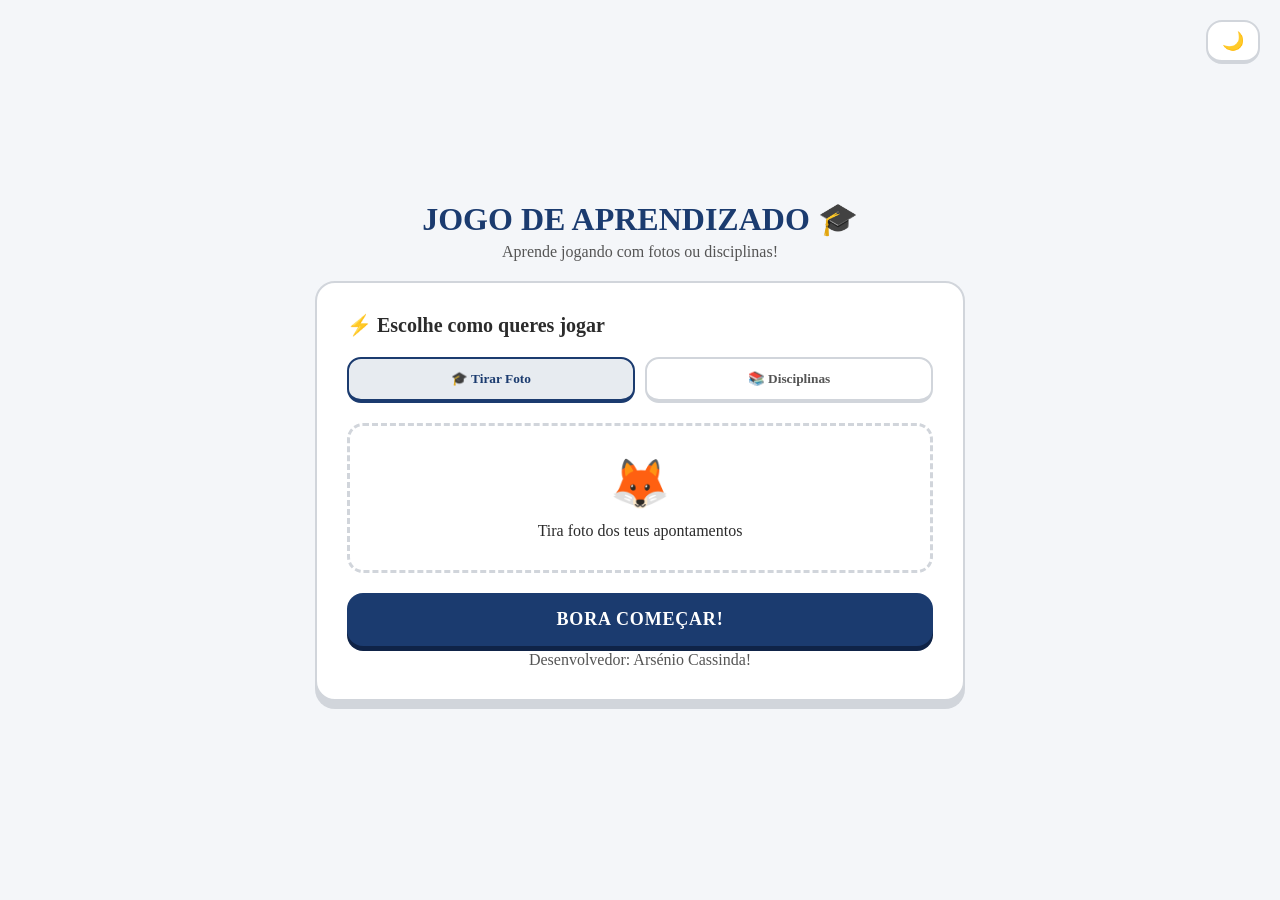
<file: index.html>
<!DOCTYPE html>
<html lang="pt">
<head>
    <meta charset="UTF-8">
    <meta name="viewport" content="width=device-width, initial-scale=1.0">
    <title>PROVA FÁCIL 🎓 - Estuda por Foto ou Disciplina!</title>
    
    <link rel="icon" href="data:image/svg+xml,<svg xmlns=%22http://www.w3.org/2000/svg%22 viewBox=%220 0 100 100%22><text y=%22.9em%22 font-size=%2290%22>🎓</text></svg>">
    <link rel="stylesheet" href="https://cdnjs.cloudflare.com/ajax/libs/animate.css/4.1.1/animate.min.css"/>
    <link rel="manifest" href="/static/manifest.json">
    <meta name="theme-color" content="#1b3b6f">
    <style>
        /* ==================== ESTILOS DUOLINGO & MODO CLARO/ESCURO ==================== */
        :root {
            --bg-color: #f4f6f9;
            --card-bg: #ffffff;
            --text-color: #2b2b2b;
            --text-secondary: #555555;
            --border-color: #d1d5db;
            
            /* SUBSTITUÍDO O VERDE POR AZUL ESCURO / AZUL NOITE */
            --primary: #1b3b6f;
            --primary-shadow: #0f2347;
            --primary-hover: #214888;
            
            --danger: #ff4b4b;
            --danger-shadow: #ea2b2b;
            --danger-bg: #ffdfe0;
            --success-bg: #e0f2fe;
            --correct-color: #0369a1;
            --incorrect-color: #ea2b2b;
            
            --blue: #0284c7;
            --blue-shadow: #0369a1;
            --gray-btn: #e5e7eb;
            --gray-shadow: #9ca3af;
            --card-shadow: 0 8px 0px var(--border-color);
        }

        [data-theme="dark"] {
            --bg-color: #0f172a;
            --card-bg: #1e293b;
            --text-color: #f1f5f9;
            --text-secondary: #94a3b8;
            --border-color: #334155;
            --danger-bg: #451a1a;
            --success-bg: #0c4a6e;
            --gray-btn: #334155;
            --gray-shadow: #1e293b;
            --card-shadow: 0 8px 0px #020617;
            
            --primary: #2563eb;
            --primary-shadow: #1d4ed8;
        }

        * {
            box-sizing: border-box;
            margin: 0;
            padding: 0;
            /* TIPO DE LETRA ALTERADO PARA TIMES */
            font-family: 'Times New Roman', Times, serif;
            transition: background-color 0.3s, color 0.3s, border-color 0.3s;
        }

        body {
            background-color: var(--bg-color);
            color: var(--text-color);
            display: flex;
            justify-content: center;
            align-items: center;
            min-height: 100vh;
            padding: 20px;
        }

        .container {
            width: 100%;
            max-width: 650px;
            position: relative;
        }

        .hidden { display: none !important; }

        /* Botão de Tema */
        .theme-toggle-btn {
            position: fixed;
            top: 20px;
            right: 20px;
            background: var(--card-bg);
            border: 2px solid var(--border-color);
            border-bottom-width: 4px;
            border-radius: 16px;
            padding: 8px 14px;
            cursor: pointer;
            font-size: 18px;
            z-index: 100;
        }
        .theme-toggle-btn:active {
            transform: translateY(2px);
            border-bottom-width: 2px;
        }

        /* Top Bar */
        .duo-header {
            display: flex;
            align-items: center;
            gap: 15px;
            margin-bottom: 25px;
        }
        .btn-close-quiz {
            background: none;
            border: none;
            font-size: 24px;
            color: var(--text-secondary);
            cursor: pointer;
            font-weight: bold;
        }
        .progress-bar-outer {
            flex: 1;
            height: 16px;
            background: var(--border-color);
            border-radius: 10px;
            overflow: hidden;
        }
        .progress-bar-inner {
            height: 100%;
            background: var(--primary);
            border-radius: 10px;
            transition: width 0.4s ease;
        }
        .lives-container {
            display: flex;
            align-items: center;
            gap: 5px;
            font-weight: bold;
            color: var(--danger);
            font-size: 18px;
        }

        /* Card Principal */
        #main-header {
            text-align: center;
            margin-bottom: 20px;
        }
        .logo {
            font-size: 32px;
            font-weight: 800;
            color: var(--primary);
        }
        .duo-card {
            background: var(--card-bg);
            border: 2px solid var(--border-color);
            border-radius: 20px;
            padding: 30px;
            box-shadow: var(--card-shadow);
        }

        /* Abas */
        .mode-tabs {
            display: flex;
            gap: 10px;
            margin: 20px 0;
        }
        .tab-btn {
            flex: 1;
            padding: 12px;
            background: var(--card-bg);
            border: 2px solid var(--border-color);
            border-bottom-width: 4px;
            border-radius: 14px;
            font-weight: bold;
            color: var(--text-secondary);
            cursor: pointer;
        }
        .tab-btn.active {
            border-color: var(--primary);
            color: var(--primary);
            background: rgba(27, 59, 111, 0.1);
        }

        /* Inputs & Seletor */
        .file-dropzone {
            display: flex;
            flex-direction: column;
            align-items: center;
            justify-content: center;
            border: 3px dashed var(--border-color);
            border-radius: 16px;
            padding: 30px;
            cursor: pointer;
            text-align: center;
        }
        .file-dropzone input { display: none; }
        .mascot-icon { font-size: 48px; margin-bottom: 10px; }

        .duo-select {
            width: 100%;
            padding: 14px;
            border-radius: 14px;
            border: 2px solid var(--border-color);
            background: var(--card-bg);
            color: var(--text-color);
            font-size: 16px;
            font-weight: bold;
            outline: none;
            margin-top: 10px;
        }

        /* Botões Estilo Duolingo */
        .duo-btn {
            width: 100%;
            padding: 16px;
            border: none;
            border-radius: 16px;
            font-size: 18px;
            font-weight: 800;
            text-transform: uppercase;
            letter-spacing: 0.8px;
            cursor: pointer;
            margin-top: 20px;
        }
        .duo-btn-primary {
            background: var(--primary);
            color: #fff;
            box-shadow: 0 5px 0 var(--primary-shadow);
        }
        .duo-btn-primary:active {
            transform: translateY(4px);
            box-shadow: 0 1px 0 var(--primary-shadow);
        }

        /* Opções do Quiz */
        .options-grid {
            display: flex;
            flex-direction: column;
            gap: 12px;
            margin-top: 20px;
        }
        .option-card {
            background: var(--card-bg);
            border: 2px solid var(--border-color);
            border-bottom-width: 4px;
            border-radius: 16px;
            padding: 16px 20px;
            font-weight: 700;
            font-size: 16px;
            cursor: pointer;
            display: flex;
            align-items: center;
            gap: 15px;
            text-align: left;
        }
        .option-card:hover { background: rgba(0,0,0,0.03); }
        .option-card.selected {
            border-color: var(--blue);
            background: rgba(2, 132, 199, 0.1);
            color: var(--blue);
        }
        .option-card.correct {
            border-color: var(--correct-color) !important;
            background: var(--success-bg) !important;
            color: var(--correct-color) !important;
        }
        .option-card.incorrect {
            border-color: var(--incorrect-color) !important;
            background: var(--danger-bg) !important;
            color: var(--incorrect-color) !important;
        }

        /* Rodapé de Feedback */
        .feedback-bar {
            position: fixed;
            bottom: 0;
            left: 0;
            right: 0;
            padding: 20px 0;
            display: flex;
            justify-content: center;
            border-top: 2px solid var(--border-color);
            z-index: 10;
        }
        .feedback-bar.correct-bg { background-color: var(--success-bg); }
        .feedback-bar.incorrect-bg { background-color: var(--danger-bg); }

        .feedback-content {
            width: 100%;
            max-width: 650px;
            padding: 0 20px;
            display: flex;
            justify-content: space-between;
            align-items: center;
        }
        .feedback-info { display: flex; flex-direction: column; gap: 5px; }
        .feedback-title { font-size: 20px; font-weight: 800; }
        .feedback-bar.correct-bg .feedback-title { color: var(--correct-color); }
        .feedback-bar.incorrect-bg .feedback-title { color: var(--incorrect-color); }
        .feedback-text { font-size: 14px; font-weight: 600; }

        /* Cartão de Pontuação Final */
        .score-card {
            background: var(--bg-color);
            border: 2px solid var(--border-color);
            border-radius: 16px;
            padding: 20px;
            margin: 20px 0;
            display: flex;
            flex-direction: column;
            gap: 10px;
            align-items: center;
        }
        .score-badge {
            font-size: 32px;
            font-weight: 900;
            color: var(--primary);
        }

        /* Loader */
        .spinner {
            border: 4px solid var(--border-color);
            border-top: 4px solid var(--primary);
            border-radius: 50%;
            width: 40px;
            height: 40px;
            animation: spin 1s linear infinite;
            margin: 20px auto;
        }
        @keyframes spin { 0% { transform: rotate(0deg); } 100% { transform: rotate(360deg); } }
    </style>
</head>
<body>

    <!-- Botão de Tema -->
    <button id="theme-toggle" class="theme-toggle-btn" onclick="alternarTema()" aria-label="Alternar Tema">
        <span id="theme-icon">🌙</span>
    </button>

    <div class="container animate__animated animate__fadeIn">
        
        <!-- BARRA SUPERIOR DO QUIZ -->
        <header id="top-bar" class="duo-header hidden">
            <button class="btn-close-quiz" onclick="confirmarSair()">✕</button>
            <div class="progress-bar-outer">
                <div id="progress-bar" class="progress-bar-inner" style="width: 0%;"></div>
            </div>
            <div class="lives-container">
                <span class="heart-icon">❤️</span>
                <span id="lives-count">5</span>
            </div>
        </header>

        <!-- CABEÇALHO PRINCIPAL -->
        <header id="main-header">
            <h1 class="logo">JOGO DE APRENDIZADO 🎓</h1>
            <p style="color: var(--text-secondary); margin-top: 5px;">Aprende jogando com fotos ou disciplinas!</p>
        </header>

        <!-- CONFIGURAÇÃO/UPLOAD -->
        <main id="upload-section" class="duo-card animate__animated animate__zoomIn">
            <h2 style="font-size: 20px;">⚡ Escolhe como queres jogar</h2>
            
            <div class="mode-tabs">
                <button type="button" id="tab-foto" class="tab-btn active" onclick="mudarModo('foto')">🎓 Tirar Foto</button>
                <button type="button" id="tab-disciplina" class="tab-btn" onclick="mudarModo('disciplina')">📚 Disciplinas</button>
            </div>

            <form id="quiz-form" onsubmit="enviarSolicitacao(event)">
                <input type="hidden" id="modo" name="modo" value="foto">

                <!-- UPLOAD DE FOTO -->
                <div id="campo-foto" class="mode-content">
                    <label for="foto" class="file-dropzone">
                        <div class="mascot-icon">🦊</div>
                        <span id="file-label">Tira foto dos teus apontamentos</span>
                        <input type="file" id="foto" name="foto" accept="image/*" onchange="atualizarNomeFicheiro()">
                    </label>
                </div>

                <!-- SELEÇÃO DE DISCIPLINA -->
                <div id="campo-disciplina" class="mode-content hidden">
                    <label for="disciplina" style="font-weight: bold;">Escolhe a Disciplina:</label>
                    <select id="disciplina" name="disciplina" class="duo-select">
                        <option value="Informática">💻 Informática</option>
                        <option value="Matemática">📐 Matemática</option>
                        <option value="Língua Portuguesa">📖 Língua Portuguesa</option>
                        <option value="Física">⚡ Física</option>
                        <option value="Química">🧪 Química</option>
                        <option value="História">📜 História</option>
                        <option value="Biologia">🧬 Biologia</option>
                        <option value="Inglês">🗣️ Inglês</option>
                    </select>
                </div>

                <button type="submit" id="btn-comecar" class="duo-btn duo-btn-primary">BORA COMEÇAR!</button>
                <center><p style="color: var(--text-secondary); margin-top: 5px;"> Desenvolvedor: Arsénio Cassinda!</p></center>

            </form>
        </main>

        <!-- CARREGAMENTO -->
        <div id="loading-section" class="duo-card hidden" style="text-align: center;">
            <div class="spinner"></div>
            <h3>A Raposa 🦊 está a ler a tua matéria...</h3>
            <p style="color: var(--text-secondary); margin-top: 10px;">Isto leva apenas alguns segundos.</p>
        </div>

        <!-- PERGUNTAS DO QUIZ -->
        <section id="quiz-section" class="duo-card hidden animate__animated animate__fadeIn">
            <h2 id="question-text" style="font-size: 22px; margin-bottom: 20px;">Texto da pergunta...</h2>
            <div id="options-container" class="options-grid"></div>
            <button id="btn-verificar" class="duo-btn duo-btn-primary" onclick="verificarResposta()" disabled>VERIFICAR</button>
        </section>

        <!-- RESULTADOS FINAIS COM PONTUAÇÃO E MOTIVAÇÃO -->
        <section id="result-section" class="duo-card hidden text-center" style="text-align: center;">
            <div class="mascot-icon" id="result-icon">🎉</div>
            <h2 id="result-title">Fim do Quiz!</h2>
            
            <div class="score-card">
                <span style="font-size: 14px; font-weight: bold; color: var(--text-secondary);">PERGUNTAS ACERTADAS</span>
                <span class="score-badge" id="result-score">0 / 15</span>
                <span id="result-percentage" style="font-weight: bold; color: var(--blue);">Aproveitamento: 0%</span>
            </div>

            <p id="result-details" style="font-size: 18px; margin: 15px 0; font-weight: 700; color: var(--text-color);"></p>
            <button class="duo-btn duo-btn-primary" onclick="reiniciarQuiz()">TENTAR NOVAMENTE</button>
        </section>

        <!-- BARRA INFERIOR DE FEEDBACK -->
        <div id="feedback-bar" class="feedback-bar hidden animate__animated animate__slideInUp">
            <div class="feedback-content">
                <div class="feedback-info">
                    <span id="feedback-title" class="feedback-title">Excelente!</span>
                    <span id="feedback-text" class="feedback-text">Explicação...</span>
                </div>
                <button id="btn-proximo" class="duo-btn duo-btn-primary" style="width: auto; padding: 12px 24px; margin: 0;" onclick="proximaPergunta()">CONTINUAR</button>
            </div>
        </div>

    </div>

    <!-- SCRIPT JS -->
    <script>
        let perguntas = [];
        let perguntaAtual = 0;
        let vidas = 5;
        let pontos = 0;
        let opcaoSelecionada = null;

        const audioCtx = new (window.AudioContext || window.webkitAudioContext)();

        function tocarSom(tipo) {
            if (audioCtx.state === 'suspended') audioCtx.resume();
            const osc = audioCtx.createOscillator();
            const gain = audioCtx.createGain();
            osc.connect(gain);
            gain.connect(audioCtx.destination);

            if (tipo === 'correto') {
                osc.type = 'sine';
                osc.frequency.setValueAtTime(523.25, audioCtx.currentTime);
                osc.frequency.setValueAtTime(659.25, audioCtx.currentTime + 0.1);
                gain.gain.setValueAtTime(0.3, audioCtx.currentTime);
                gain.gain.exponentialRampToValueAtTime(0.01, audioCtx.currentTime + 0.3);
                osc.start();
                osc.stop(audioCtx.currentTime + 0.3);
            } else {
                osc.type = 'sawtooth';
                osc.frequency.setValueAtTime(220, audioCtx.currentTime);
                osc.frequency.setValueAtTime(130.81, audioCtx.currentTime + 0.15);
                gain.gain.setValueAtTime(0.3, audioCtx.currentTime);
                gain.gain.exponentialRampToValueAtTime(0.01, audioCtx.currentTime + 0.4);
                osc.start();
                osc.stop(audioCtx.currentTime + 0.4);
            }
        }

        function alternarTema() {
            const body = document.body;
            const icon = document.getElementById('theme-icon');
            if (body.getAttribute('data-theme') === 'dark') {
                body.removeAttribute('data-theme');
                icon.textContent = '🌙';
            } else {
                body.setAttribute('data-theme', 'dark');
                icon.textContent = '☀️';
            }
        }

        function mudarModo(modo) {
            document.getElementById('modo').value = modo;
            document.getElementById('tab-foto').classList.toggle('active', modo === 'foto');
            document.getElementById('tab-disciplina').classList.toggle('active', modo === 'disciplina');
            document.getElementById('campo-foto').classList.toggle('hidden', modo !== 'foto');
            document.getElementById('campo-disciplina').classList.toggle('hidden', modo !== 'disciplina');
        }

        function atualizarNomeFicheiro() {
            const input = document.getElementById('foto');
            const label = document.getElementById('file-label');
            if (input.files.length > 0) {
                label.textContent = `🎓 ${input.files[0].name}`;
            }
        }

        async function enviarSolicitacao(e) {
            e.preventDefault();
            const formData = new FormData(document.getElementById('quiz-form'));

            document.getElementById('upload-section').classList.add('hidden');
            document.getElementById('main-header').classList.add('hidden');
            document.getElementById('loading-section').classList.remove('hidden');

            try {
                const res = await fetch('/gerar-quiz', { method: 'POST', body: formData });
                const data = await res.json();
                
                if (data.perguntas && data.perguntas.length > 0) {
                    perguntas = data.perguntas;
                    iniciarQuiz();
                } else {
                    alert('Erro ao carregar perguntas.');
                    reiniciarQuiz();
                }
            } catch (err) {
                alert('Ocorreu um erro no servidor.');
                reiniciarQuiz();
            }
        }

        function iniciarQuiz() {
            perguntaAtual = 0;
            vidas = 5;
            pontos = 0;
            document.getElementById('lives-count').textContent = vidas;
            document.getElementById('loading-section').classList.add('hidden');
            document.getElementById('top-bar').classList.remove('hidden');
            document.getElementById('quiz-section').classList.remove('hidden');
            carregarPergunta();
        }

        function carregarPergunta() {
            opcaoSelecionada = null;
            document.getElementById('btn-verificar').disabled = true;
            document.getElementById('feedback-bar').classList.add('hidden');

            const q = perguntas[perguntaAtual];
            document.getElementById('question-text').textContent = q.pergunta;

            const pct = ((perguntaAtual) / perguntas.length) * 100;
            document.getElementById('progress-bar').style.width = `${pct}%`;

            const container = document.getElementById('options-container');
            container.innerHTML = '';

            q.opcoes.forEach((op, idx) => {
                const card = document.createElement('div');
                card.className = 'option-card';
                card.innerHTML = `<span style="border: 2px solid var(--border-color); width: 28px; height: 28px; border-radius: 8px; display:flex; align-items:center; justify-content:center;">${idx + 1}</span> <span>${op}</span>`;
                card.onclick = () => selecionarOpcao(idx, card);
                container.appendChild(card);
            });
        }

        function selecionarOpcao(index, cardElement) {
            document.querySelectorAll('.option-card').forEach(el => el.classList.remove('selected'));
            cardElement.classList.add('selected');
            opcaoSelecionada = index;
            document.getElementById('btn-verificar').disabled = false;
        }

        function verificarResposta() {
            if (opcaoSelecionada === null) return;

            const q = perguntas[perguntaAtual];
            const cards = document.querySelectorAll('.option-card');
            const feedbackBar = document.getElementById('feedback-bar');
            const feedbackTitle = document.getElementById('feedback-title');
            const feedbackText = document.getElementById('feedback-text');

            document.getElementById('btn-verificar').classList.add('hidden');
            cards.forEach(card => card.style.pointerEvents = 'none');

            if (opcaoSelecionada === q.resposta_correta) {
                tocarSom('correto');
                cards[opcaoSelecionada].classList.add('correct');
                feedbackBar.className = 'feedback-bar correct-bg animate__animated animate__slideInUp';
                feedbackTitle.textContent = 'Excelente!';
                feedbackText.textContent = q.explicacao || 'Resposta correta!';
                pontos++;
            } else {
                tocarSom('incorreto');
                cards[opcaoSelecionada].classList.add('incorrect');
                cards[q.resposta_correta].classList.add('correct');
                feedbackBar.className = 'feedback-bar incorrect-bg animate__animated animate__slideInUp';
                feedbackTitle.textContent = 'A resposta correta é:';
                feedbackText.textContent = `${q.opcoes[q.resposta_correta]}. ${q.explicacao || ''}`;
                vidas--;
                document.getElementById('lives-count').textContent = vidas;
            }

            feedbackBar.classList.remove('hidden');
        }

        function proximaPergunta() {
            document.getElementById('btn-verificar').classList.remove('hidden');
            document.getElementById('feedback-bar').classList.add('hidden');

            if (vidas <= 0 || perguntaAtual + 1 >= perguntas.length) {
                finalizarQuiz();
            } else {
                perguntaAtual++;
                carregarPergunta();
            }
        }

        function finalizarQuiz() {
            document.getElementById('quiz-section').classList.add('hidden');
            document.getElementById('top-bar').classList.add('hidden');
            document.getElementById('result-section').classList.remove('hidden');

            const scoreText = document.getElementById('result-score');
            const percentText = document.getElementById('result-percentage');
            const detailsText = document.getElementById('result-details');
            const title = document.getElementById('result-title');
            const icon = document.getElementById('result-icon');

            const totalRespondidas = perguntaAtual + 1;
            const percentual = Math.round((pontos / totalRespondidas) * 100);

            scoreText.textContent = `${pontos} / ${totalRespondidas}`;
            percentText.textContent = `Aproveitamento: ${percentual}%`;

            if (pontos === 0) {
                icon.textContent = '💔';
                title.textContent = 'Não desistas!';
                detailsText.textContent = 'Não conseguiste acertar nenhuma pergunta. Esforça-te mais na próxima!';
            } else if (pontos === 1) {
                icon.textContent = '🌱';
                title.textContent = 'Bom começo!';
                detailsText.textContent = 'Só conseguiste acertar 1 pergunta. Esforça-te mais!';
            } else if (pontos < 8) {
                icon.textContent = '⚡';
                title.textContent = 'Continua a tentar!';
                detailsText.textContent = `Conseguiste acertar ${pontos} perguntas. Continua a praticar para melhorar!`;
            } else if (pontos < 12) {
                icon.textContent = '🎯';
                title.textContent = 'Muito bem!';
                detailsText.textContent = `Conseguiste acertar ${pontos} perguntas. Estás quase lá!`;
            } else {
                icon.textContent = '🏆';
                title.textContent = 'Espetacular!';
                detailsText.textContent = `Excelente! Acertaste ${pontos} perguntas. Estás no bom caminho!`;
            }
        }

        function confirmarSair() {
            if (confirm("Queres mesmo sair? O teu progresso será perdido.")) {
                reiniciarQuiz();
            }
        }

        function reiniciarQuiz() {
            document.getElementById('result-section').classList.add('hidden');
            document.getElementById('quiz-section').classList.add('hidden');
            document.getElementById('top-bar').classList.add('hidden');
            document.getElementById('main-header').classList.remove('hidden');
            document.getElementById('upload-section').classList.remove('hidden');
        }
    </script>
</body>
</html>
</file>
